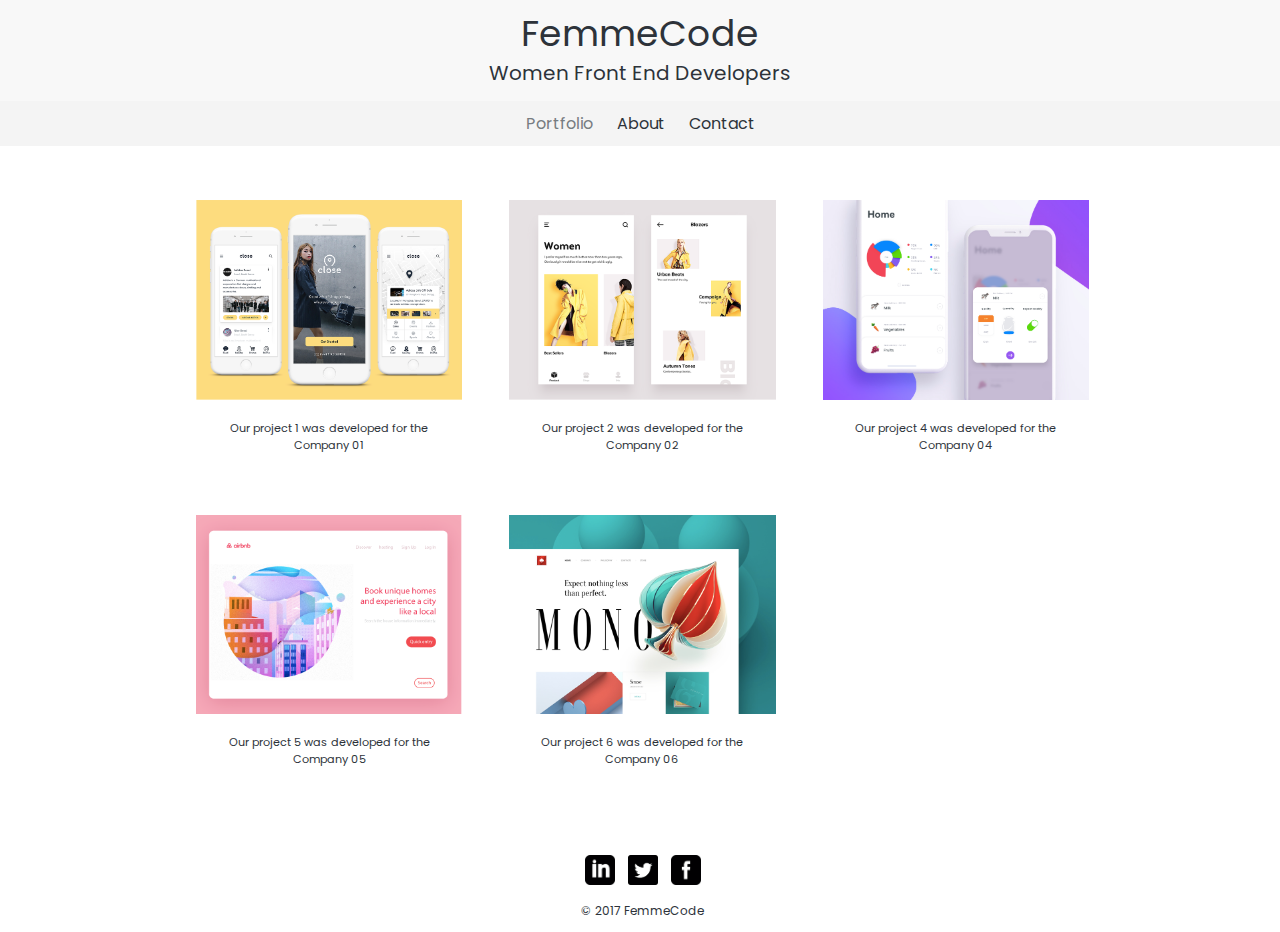
<file: index.html>
<!DOCTYPE html>
  <html>
    <head>
      <meta charset="utf-8">
      <title>FemmeCode</title>
      <link href="https://fonts.googleapis.com/css?family=Poppins:400,600,700" rel="stylesheet">
      <link rel="stylesheet" href="css/style.css">
      <link rel="stylesheet" href="css/responsive.css">
    </head>
    <body>
      <header>
        <a href="index.html" id="logo-femmecode">
          <h1>FemmeCode</h1>
          <h2>Women Front End Developers</h2>
        </a>
        <div id="navigation">
          <nav>
            <ul>
              <li>
                <a href="index.html" class="selected">Portfolio</a>
              </li>
              <li>
                <a href="about.html">About</a>
              </li>
              <li>
                <a href="contact.html">Contact</a>
              </li>
            </ul>
          </nav>
      </div>
      </header>
      <div id="body-wrapper">
        <section>
          <ul id="gallery">
            <li>
              <a href="img/Web 1.png">
                <img src="img/Web 1.png" alt="web1">
                <p>Our project 1 was developed for the Company 01</p>
              </a>
            </li>
            <li>
              <a href="img/Web 3.png">
              <img src="img/Web 3.png" alt="web3">
              <p>Our project 2 was developed for the Company 02</p>
            </a>
          </li>
          <li>
            <a href="img/Web 4.png">
              <img src="img/Web 4.png" alt="web4">
              <p>Our project 4 was developed for the Company 04</p>
            </a>
            </li>
            <li>
              <a href="img/Web 5.png">
                <img src="img/Web 5.png" alt="web5">
                <p>Our project 5 was developed for the Company 05</p>
              </a>
            </li>
            <li>
              <a href="img/Web 6.png">
                <img src="img/Web 6.png" alt="web6">
                <p>Our project 6 was developed for the Company 06</p>
              </a>
            </li>
          </ul>
        </section>
        <footer>
          <a href="#"><img src="img/linkedin.png" alt="linkedin logo" class="social-icon"></a>
          <a hrer="#"><img src="img/twitter.png" alt="twitter logo" class="social-icon"></a>
          <a href="#"><img src="img/facebook.png" alt="facebook logo" class="social-icon"></a>
          <p>&copy; 2017 FemmeCode</p>
      </footer>
    </div>
    </body>
  </html>
</file>
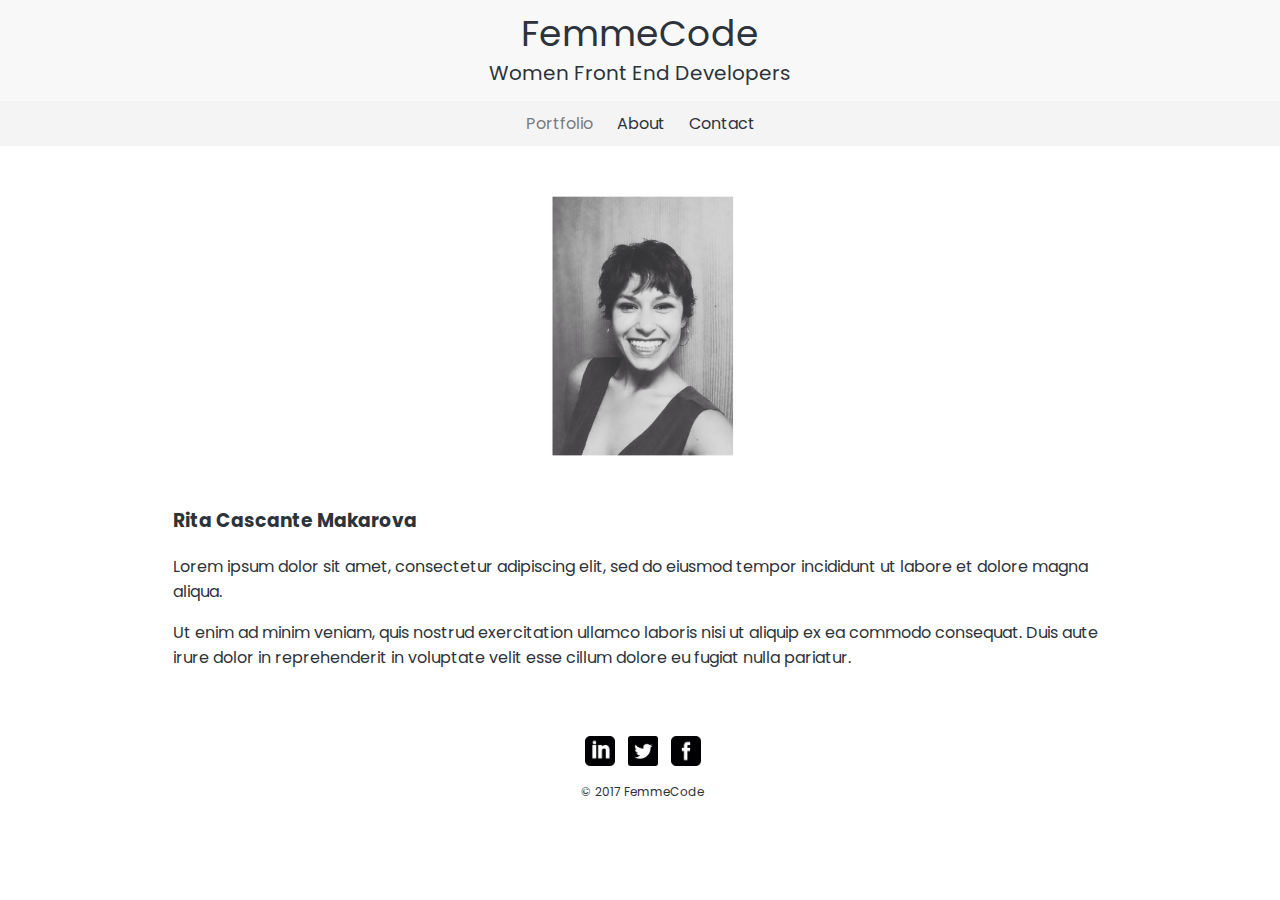
<file: about.html>
<!DOCTYPE html>
<html>
<head>
  <meta charset="utf-8">
  <title>FemmeCode</title>
  <link href="https://fonts.googleapis.com/css?family=Poppins:400,600,700" rel="stylesheet">
  <link rel="stylesheet" href="css/style.css">
  <link rel="stylesheet" href="css/responsive.css">
</head>
<body>
  <header>
    <a href="index.html" id="logo-femmecode">
      <h1>FemmeCode</h1>
      <h2>Women Front End Developers</h2>
    </a>
    <div id="navigation">
      <nav>
        <ul>
          <li>
            <a href="index.html" class="selected">Portfolio</a>
          </li>
          <li>
            <a href="about.html">About</a>
          </li>
          <li>
            <a href="contact.html">Contact</a>
          </li>
        </ul>
      </nav>
    </div>
  </header>
  <div id="body-wrapper">
    <section>
      <img src="img/rita.jpg" alt="profile-photo" class="profile-photo">
      <h3>Rita Cascante Makarova</h3>
      <p>Lorem ipsum dolor sit amet, consectetur adipiscing elit, sed do eiusmod tempor incididunt ut labore et dolore magna aliqua.</p>
      <p>Ut enim ad minim veniam, quis nostrud exercitation ullamco laboris nisi ut aliquip ex ea commodo consequat. Duis aute irure dolor in reprehenderit in voluptate velit esse cillum dolore eu fugiat nulla pariatur.</p>
      </section>
      <footer>
        <a href="#"><img src="img/linkedin.png" alt="linkedin logo" class="social-icon"></a>
        <a hrer="#"><img src="img/twitter.png" alt="twitter logo" class="social-icon"></a>
        <a href="#"><img src="img/facebook.png" alt="facebook logo" class="social-icon"></a>
        <p>&copy; 2017 FemmeCode</p>
      </footer>
    </div>
  </body>
  </html>
</file>
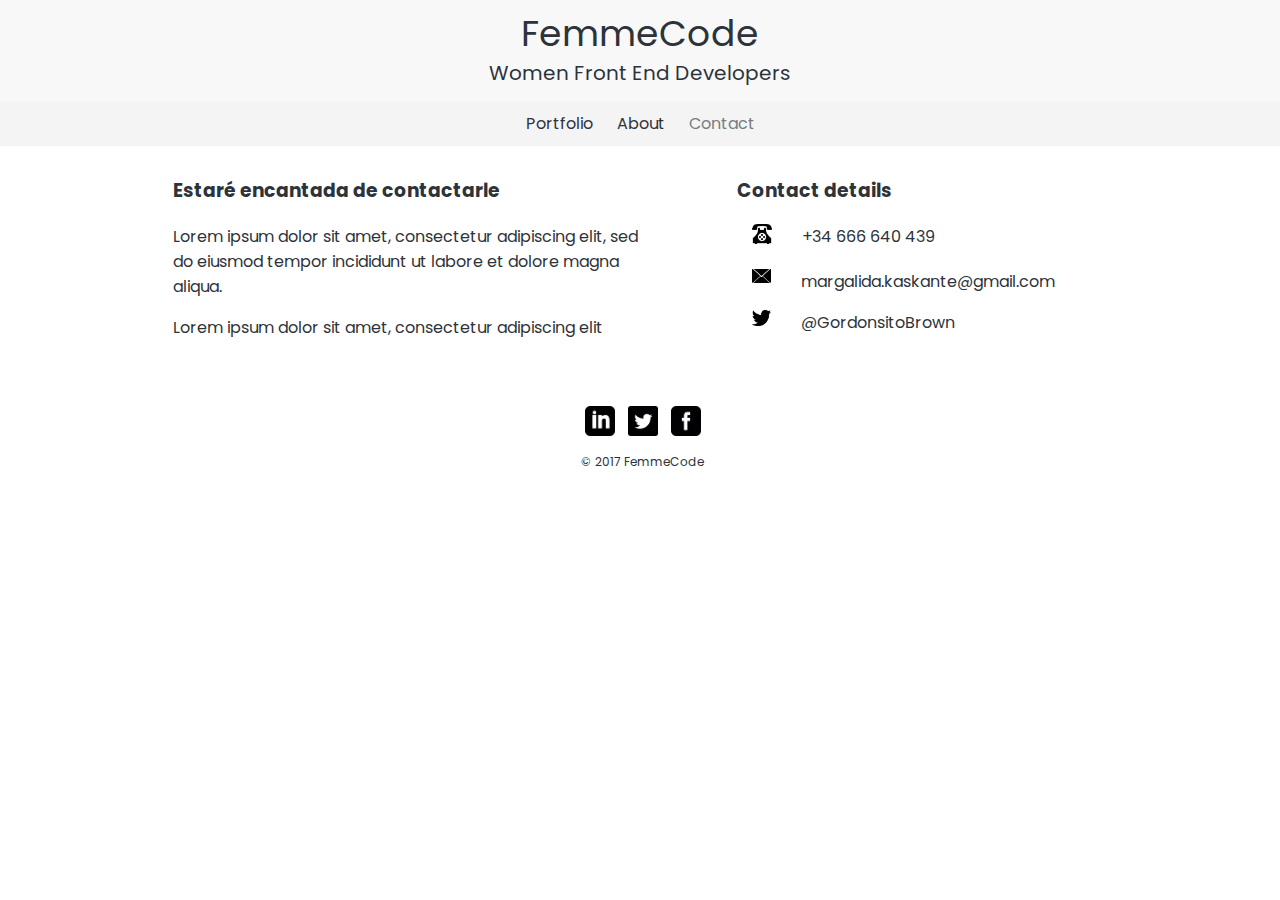
<file: contact.html>
<!DOCTYPE html>
<html>
<head>
  <meta charset="utf-8">
  <title>FemmeCode</title>
  <link href="https://fonts.googleapis.com/css?family=Poppins:400,600,700" rel="stylesheet">
  <link rel="stylesheet" href="css/style.css">
  <link rel="stylesheet" href="css/responsive.css">
</head>
<body>
  <header>
    <a href="index.html" id="logo-femmecode">
      <h1>FemmeCode</h1>
      <h2>Women Front End Developers</h2>
    </a>
    <div id="navigation">
      <nav>
        <ul>
          <li>
            <a href="index.html">Portfolio</a>
          </li>
          <li>
            <a href="about.html">About</a>
          </li>
          <li>
            <a href="contact.html" class="selected">Contact</a>
          </li>
        </ul>
      </nav>
    </div>
  </header>
  <div id="body-wrapper">
    <section id="primary">
      <h3>Estaré encantada de contactarle</h3>
      <p>Lorem ipsum dolor sit amet, consectetur adipiscing elit, sed do eiusmod tempor incididunt ut labore et dolore magna aliqua. </p>
      <p>Lorem ipsum dolor sit amet, consectetur adipiscing elit</p>
      </section>
      <section id="secondary">
        <h3>Contact details</h3>
        <ul class="contact-info">
          <li class="contact-logo phone">
            <a href="tel:+34 666 640 439">
              <img src="img/phone.png" alt="" >
              <p>+34 666 640 439</p>
            </a>
          </li>
          <li class="contact-logo mail">
            <a href="mailto:margalida.kaskante@gmail.com">
              <img src="img/mail.png" alt="">
              <p>margalida.kaskante@gmail.com</p>
            </a></li>
          <li class="contact-logo twitter">
            <a href="http://twitter.com/intent/tweet?screen_name:GordonsitoBrown">
              <img src="img/twitter2.png" alt="">
              <p>@GordonsitoBrown</p>
            <a>
          </li>
        </ul>
      </section>
      <footer>
        <a href="#"><img src="img/linkedin.png" alt="linkedin logo" class="social-icon"></a>
        <a hrer="#"><img src="img/twitter.png" alt="twitter logo" class="social-icon"></a>
        <a href="#"><img src="img/facebook.png" alt="facebook logo" class="social-icon"></a>
        <p>&copy; 2017 FemmeCode</p>
      </footer>
    </div>
  </body>
  </html>
</file>
<file: css/style.css>
/****************
GENERAL
****************/


body {
  margin: 0 0 0 0;
}



/***** site body color *****/

body {
  background-color: #fff;
  color: #2d333a;
}

/***** site body font *****/
body {
  font-family: 'Poppins', sans-serif;
}

/***** ul style *****/

ul {
  list-style: none;
}

h3 {
  margin: 0 0 1em 0
}

/***** site body wrapper *****/

#body-wrapper {
  max-width: 940px;
  margin: 0 auto;
  padding-left: 5px;
}


/***** site anchor links *****/

a {
  text-decoration: none;
  color: #2d333a;
}

/****************
Gallery in Portfolio page
****************/

#gallery {
  margin: 0;
  padding: 0;
}

#gallery li {
  float: left;
  width: 45%;
  margin: 2.5%;
}

#gallery li a p {
  margin: 0;
  padding: 5%;
  font-size: 0.7em;
  text-align: center;
}

/***** img style *****/

#gallery img {
  max-width: 100%; /* max-width of 100% tells the img to fill the width of their parent container, if the container shrinks, the image shrinks also */
}

/****************
PAGE: ABOUT PAGE
****************/

.profile-photo {
  display: block; /*by default images are displayed inline, we want it to behave as a block to have it's own width and heigh*/
  max-width: 300px;
  margin: 0 auto 30px;
}

a.linkedin:hover {
  text-decoration: underline;
}


/****************
PAGE: CONTACT PAGE
****************/


.contact-info {
  margin: 0;
  padding: 0;
}

.phone {
  margin-bottom: 20px;
}

.contact-logo img {
  max-width: 20px;
  float: left;
  margin-right: 15px;
  padding: 0 15px 0;
}




/****************
HEADER
****************/

/**** header logo ****/
#logo-femmecode {
  text-align: center;
  margin: 0;
}

#logo-femmecode h1 {
  font-size: 2.25em; /* 1em is 16px */
  margin: 15px 0;
  font-weight: normal;
  line-height: 0.8em; /* amount of space between each line of text, more visible in <p> */

}

#logo-femmecode h2 {
  font-size: 1.25em; /* 1em is 16px */
  font-weight: normal;
  line-height: 0.8em; /* amount of space between each line of text, more visible in <p> */
}


header {
  float:left;
  margin: 0 0 30px 0;
  padding: 5px 0 0 0;
  width: 100%;
}

/***** header colors *****/
header {
  background-color: #f8f8f8;
  border-color: #f4f4f4;
}



/****************
NAVIGATION
****************/
nav {
  text-align: center;
  padding: 10px 0;
  margin: 20px 0 0;
}

nav {
  background-color: #f4f4f4;
}


nav a {
  font-weight: 400;
  padding: 15px 10px;
}

nav ul {
  list-style: none;
  margin: 0 10px;
  padding: 0;
}

nav li {
  display:  inline-block;
}



/***** Header anchor pseudo classes *****/

nav a:visited {
  color: #000;
}

nav a.selected, nav a:hover {
  color: #777c81;
}


/***** Site footer *****/

footer {
  font-size: 0.75em;
  text-align: center;
  clear: both;
  padding-top: 50px;
}

footer {
  background-color: f8f8f8;
}

.social-icon{
  width: 30px;
  margin: 0 5px;
}
</file>
<file: css/responsive.css>
@media screen and (min-width: 480px) {

  /******************
  PAGE: CONTACT
  *******************/
  #primary {
    width: 50%;
    float:left;
  }

#secondary {
  width: 40%;
  float:right;
}


/******************
PAGE: PORTFOLIO 3 COLUMNS
*******************/

#gallery li {
  width: 28.3333%
}

}

@@media screen and (min-width: 660px) {

}
</file>
